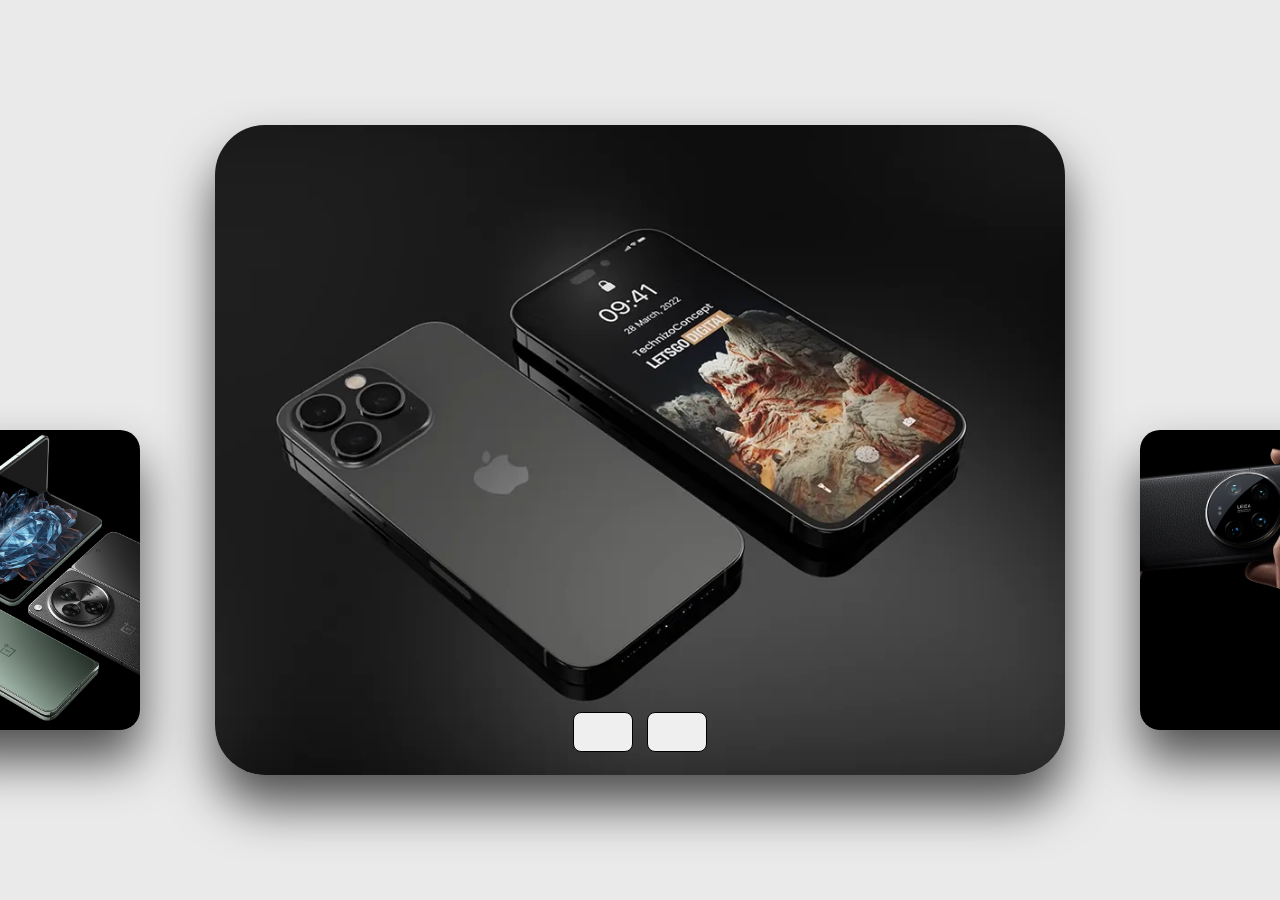
<file: index.html>
<!DOCTYPE html>
<html lang="en">
<head>
    <meta charset="UTF-8">
    <meta name="viewport" content="width=device-width, initial-scale=1.0">
    <title>Mobiles: P-Mart</title>
    <!--Font Awesome CDN-->
    <link rel="stylesheet" href="https://cdnjs.cloudflare.com/ajax/libs/font-awesome/6.6.0/css/all.min.css"
     integrity="sha512-Kc323vGBEqzTmouAECnVceyQqyqdsSiqLQISBL29aUW4U/M7pSPA/gEUZQqv1cwx4OnYxTxve5UMg5GT6L4JJg==" 
     crossorigin="anonymous" referrerpolicy="no-referrer" />
    <link rel="stylesheet" href="style.css">
</head>
<body>
    <div class="religion">
        <h1 class="category">Mobiles</h1>
        <h1 class="category">P-Mart</h1>
    </div>
        
<div class="container">

    <div class="slide">

        <div class="item" style="background-image: url(Mobiles/samsungS24.jpg);">
            <div class="content">
                <div class="name">Samsung <br>S24</div>
                <div class="des">Samsung Galaxy S24 Ultra 5G AI Smartphone (Titanium Black, 12GB, 256GB Storage)<br><br>
                    -4% ₹1,29,998<br>
                    M.R.P.:<del>₹1,34,9999</del>
                </div>
                <button>Buy now</button>
            </div>
        </div>
        <div class="item" style="background-image: url(Mobiles/onepluseOpen.jpg);">
            <div class="content">
                <div class="name">Oneplus<br> Open</div>
                <div class="des">Oneplus Open (Voyager Black, 16GB RAM, 512GB Storage)<br><br>
                    -7% ₹1,39,999<br>
                    M.R.P.: <del>₹1,49,999</del>
                </div>
                <button>Buy now</button>
            </div>
        </div>
        <div class="item" style="background-image: url(Mobiles/iphone15.jpg);">
            <div class="content">
                <div class="name">Iphone <br>15 </div>
                <div class="des">Apple iPhone 15 Pro Max (256 GB) - Black Titanium<br><br>
                    -12% ₹1,40,999<br>
                    M.R.P.: <del>₹1,59,900</del>
                </div>
                <button>Buy now</button>
            </div>
        </div>
        <div class="item" style="background-image: url(Mobiles/xiaomi14.jpg);">
            <div class="content">
                <div class="name">Xiaomi <br>14</div>
                <div class="des">Xiaomi 14 CIVI (Shadow Black, 12GB RAM, 512GB Storage)<br><br>
                    -13% ₹47,999<br>
                    M.R.P.:<del>₹54,999</del>
                </div>
                <button>Buy now</button>
            </div>
        </div>
        <div class="item" style="background-image: url(Mobiles/nothing.png);">
            <div class="content">
                <div class="name">Nothing <br>2a</div>
                <div class="des">Nothing Phone 2a 5G (White, 8GB RAM, 128GB Storage)<br><br>
                    -8% ₹23,889<br>
                     M.R.P.: <del>₹25,999</del> 
                </div>
                <button>Buy now</button>
            </div>
        </div>
        
    </div>

    <div class="button">
        <button class="prev"><i class="fa-solid fa-arrow-left-long"></i></button>
        <button class="next"><i class="fa-solid fa-arrow-right-long"></i></i></button>
    </div>

</div>
    <script src="app.js"></script>
</body>
</html>
</file>
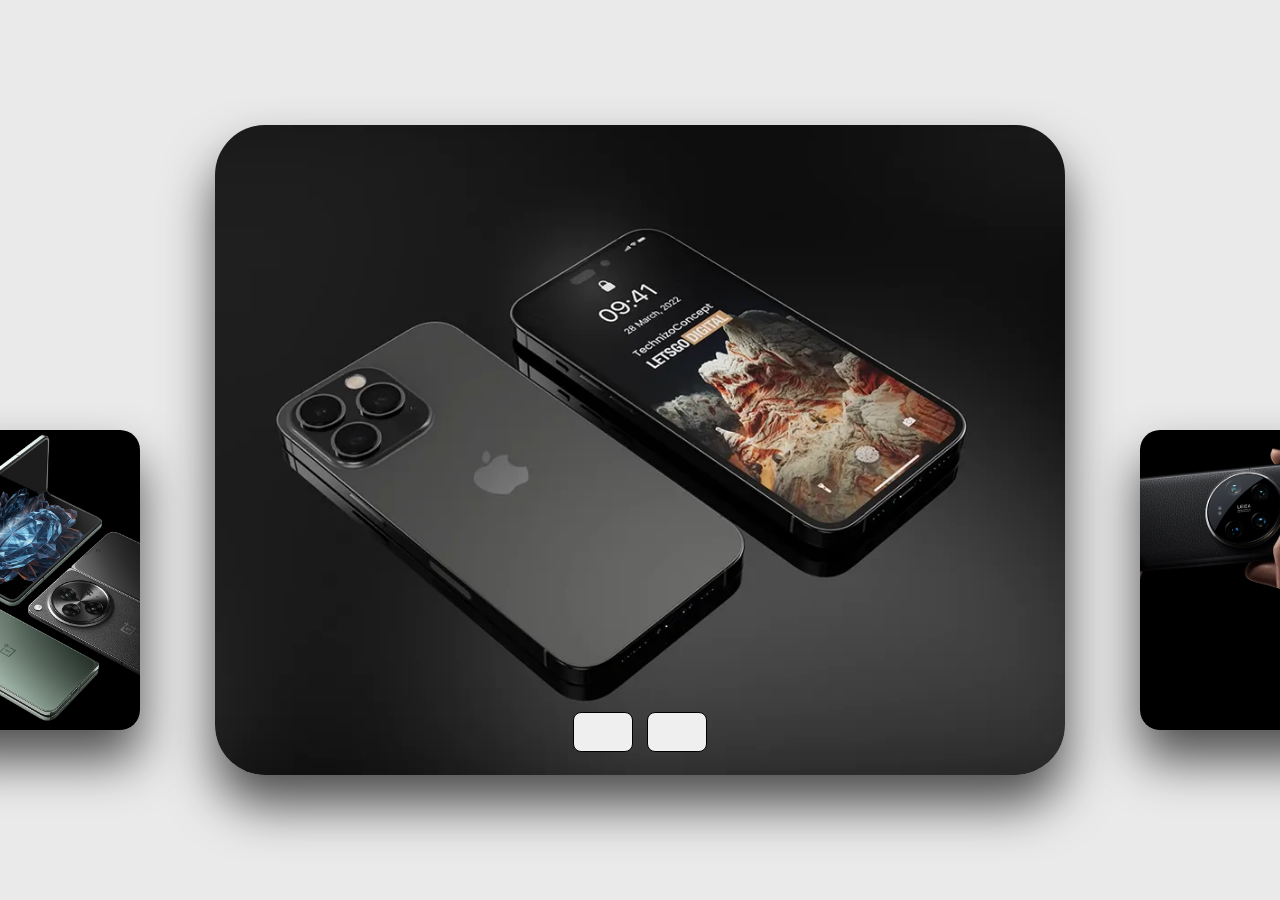
<file: mobile.html>
<!DOCTYPE html>
<html lang="en">
<head>
    <meta charset="UTF-8">
    <meta name="viewport" content="width=device-width, initial-scale=1.0">
    <title>Mobiles: P-Mart</title>
    <!--Font Awesome CDN-->
    <link rel="stylesheet" href="https://cdnjs.cloudflare.com/ajax/libs/font-awesome/6.6.0/css/all.min.css"
     integrity="sha512-Kc323vGBEqzTmouAECnVceyQqyqdsSiqLQISBL29aUW4U/M7pSPA/gEUZQqv1cwx4OnYxTxve5UMg5GT6L4JJg==" 
     crossorigin="anonymous" referrerpolicy="no-referrer" />
    <link rel="stylesheet" href="style.css">
</head>
<body>
    <div class="religion">
        <h1 class="category">Mobiles</h1>
        <h1 class="category">P-Mart</h1>
    </div>
        
<div class="container">

    <div class="slide">

        <div class="item" style="background-image: url(Mobiles/samsungS24.jpg);">
            <div class="content">
                <div class="name">Samsung <br>S24</div>
                <div class="des">Samsung Galaxy S24 Ultra 5G AI Smartphone (Titanium Black, 12GB, 256GB Storage)<br><br>
                    -4% ₹1,29,998<br>
                    M.R.P.:<del>₹1,34,9999</del>
                </div>
                <button>Buy now</button>
            </div>
        </div>
        <div class="item" style="background-image: url(Mobiles/onepluseOpen.jpg);">
            <div class="content">
                <div class="name">Oneplus<br> Open</div>
                <div class="des">Oneplus Open (Voyager Black, 16GB RAM, 512GB Storage)<br><br>
                    -7% ₹1,39,999<br>
                    M.R.P.: <del>₹1,49,999</del>
                </div>
                <button>Buy now</button>
            </div>
        </div>
        <div class="item" style="background-image: url(Mobiles/iphone15.jpg);">
            <div class="content">
                <div class="name">Iphone <br>15 </div>
                <div class="des">Apple iPhone 15 Pro Max (256 GB) - Black Titanium<br><br>
                    -12% ₹1,40,999<br>
                    M.R.P.: <del>₹1,59,900</del>
                </div>
                <button>Buy now</button>
            </div>
        </div>
        <div class="item" style="background-image: url(Mobiles/xiaomi14.jpg);">
            <div class="content">
                <div class="name">Xiaomi <br>14</div>
                <div class="des">Xiaomi 14 CIVI (Shadow Black, 12GB RAM, 512GB Storage)<br><br>
                    -13% ₹47,999<br>
                    M.R.P.:<del>₹54,999</del>
                </div>
                <button>Buy now</button>
            </div>
        </div>
        <div class="item" style="background-image: url(Mobiles/nothing.png);">
            <div class="content">
                <div class="name">Nothing <br>2a</div>
                <div class="des">Nothing Phone 2a 5G (White, 8GB RAM, 128GB Storage)<br><br>
                    -8% ₹23,889<br>
                     M.R.P.: <del>₹25,999</del> 
                </div>
                <button>Buy now</button>
            </div>
        </div>
        
    </div>

    <div class="button">
        <button class="prev"><i class="fa-solid fa-arrow-left-long"></i></button>
        <button class="next"><i class="fa-solid fa-arrow-right-long"></i></i></button>
    </div>

</div>
    <script src="app.js"></script>
</body>
</html>
</file>
<file: style.css>
*{
    margin: 0;
    padding: 0;
    box-sizing: border-box;
}

body{
    background: #eaeaea;
    overflow: hidden;
}

.category:nth-child(1){
    position: absolute;
    top: 50px;
    left: 50px;
    font-size: 50px;
    text-transform: uppercase;
    font-weight: bold;
    color:black;
    opacity: 0; 
    animation: animate 1s ease-in-out 1 forwards;
}
.category:nth-child(2){
    position: absolute;
    top: 50px;
    right: 50px;
    font-size: 50px;
    text-align: right;
    text-transform: uppercase;
    font-weight: bold;
    color:black;
    opacity: 0; 
    animation: animate 1s ease-in-out 1 forwards;
}

.religion{
    border-radius: 20px;
    box-shadow: 0 30px 50px #505050;
    display: inline-block;
}
.container{
    position: absolute;
    top: 50%;
    left: 50%;
    transform: translate(-50%, -50%);
    width: 850px;
    height: 650px;
    /* background:#eaeaea;
    border-radius: 50px;
    box-shadow: 0 30px 50px #dbdbdb; */
}

.container .slide .item{
    width: 200px;
    height: 300px;
    position: absolute;
    top: 70%;
    transform: translate(0, -50%);
    border-radius: 20px;
    box-shadow: 0 30px 50px #505050;
    background-position: 50% 50%;
    background-size: cover;
    display: inline-block;
    transition: 0.5s;
}

.slide .item:nth-child(1){
    left : calc(50% - 950px);
    opacity: 0;
}

.slide .item:nth-child(2){
    left : calc(50% - 700px);
}

.slide .item:nth-child(3){
    top: 0;
    left: 0;
    transform: translate(0, 0);
    border-radius: 50px;
    width: 100%;
    height: 100%;
}

.slide .item:nth-child(4){
    left: calc(50% + 500px);
}


.slide .item:nth-child(5){
    left: calc(50% + 780px);
    opacity: 0;
}

.slide .item:nth-child(n + 6){
    left: calc(50% + 900px);
    opacity: 0;
}



.item .content{
    position: absolute;
    top: 50%;
    left: 100px;
    width: 300px;
    text-align: left;
    color: #eee;
    transform: translate(0, -50%);
    font-family: system-ui;
    display: none;
}


.slide .item:nth-child(3) .content{
    display: block;
}


.content .name{
    top: 80%;
    font-size: 50px;
    text-transform: uppercase;
    font-weight: bold;
    color: #eee;
    opacity: 0;
    animation: animate 1s ease-in-out 1 forwards;
}

.content .des{
    margin-top: 10px;
    margin-bottom: 20px;
    opacity: 0;
    animation: animate 1s ease-in-out 0.3s 1 forwards;
}

.content button{
    padding: 10px 20px;
    border: none;
    border-radius: 3px;
    cursor: pointer;
    opacity: 0;
    animation: animate 1s ease-in-out 0.6s 1 forwards;
}

.content button:hover{
    background: #ababab;
    color: #fff;
}

@keyframes animate {
    from{
        opacity: 0;
        transform: translate(0, 100px);
        filter: blur(33px);
    }

    to{
        opacity: 1;
        transform: translate(0);
        filter: blur(0);
    }
}



.button{
    width: 100%;
    text-align: center;
    position: absolute;
    bottom: 20px;
}

.button button{
    width: 60px;
    height: 40px;
    border-radius: 8px;
    border: none;
    cursor: pointer;
    margin: 0 5px;
    border: 1px solid #000;
    transition: 0.3s;
}

.button button:hover{
    background: #ababab;
    color: #fff;
}
</file>
